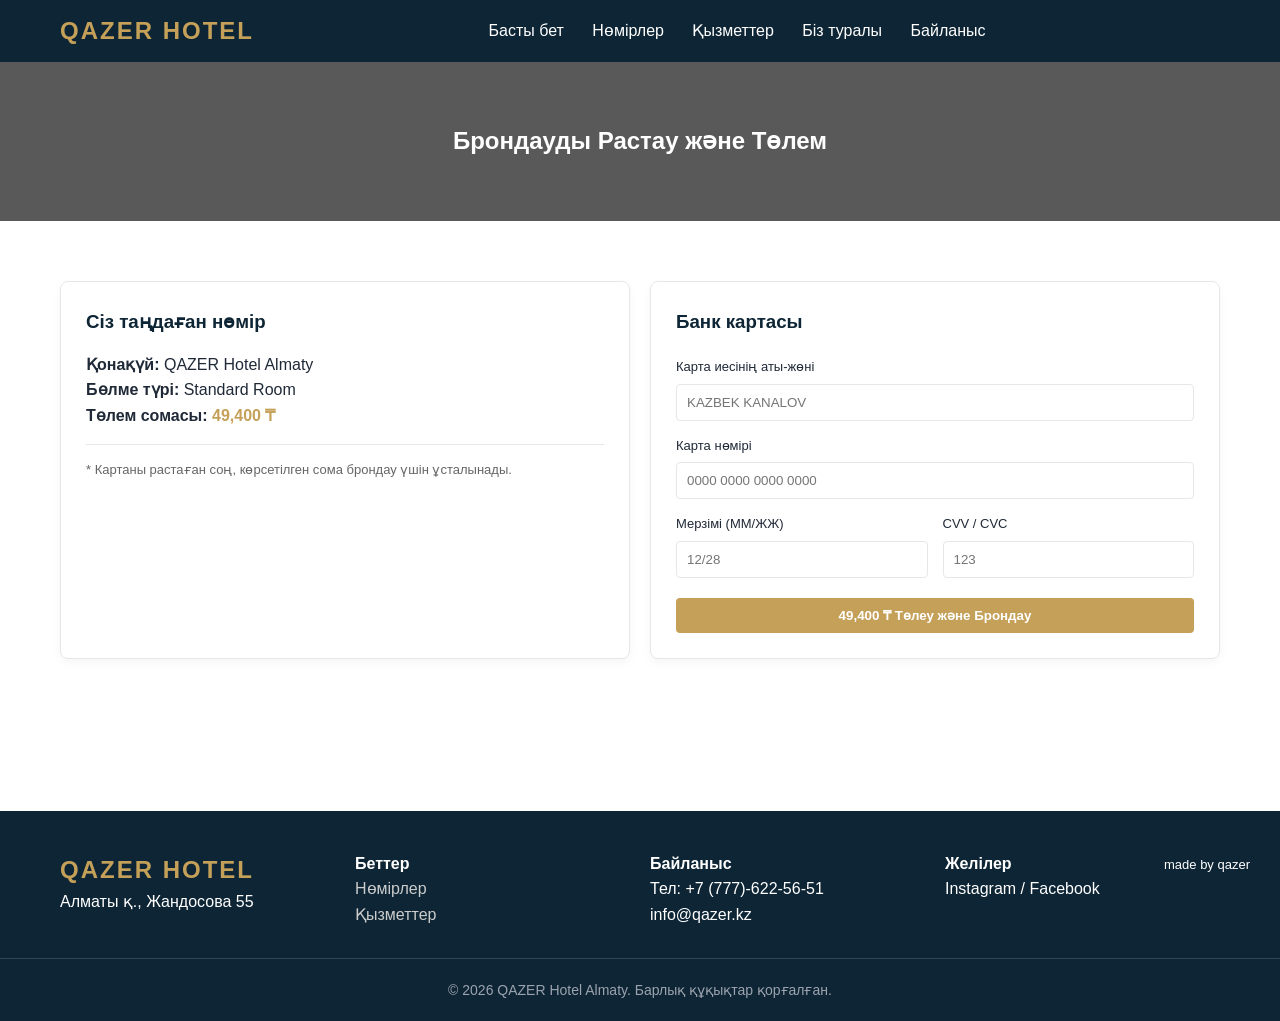
<file: checkout.html>
<!DOCTYPE html>
<html lang="kk">
<head>
  <meta charset="UTF-8">
  <meta name="viewport" content="width=device-width, initial-scale=1.0">
  <title>QAZER Hotel — Төлем жасау</title>
  <link rel="stylesheet" href="style.css">
</head>
<body>
<div class="bg-layer"></div>

<header>
  <div class="container header-row">
    <div class="logo">QAZER HOTEL</div>
    <nav>
      <a href="index.html">Басты бет</a>
      <a href="rooms.html">Нөмірлер</a>
      <a href="services.html">Қызметтер</a>
      <a href="about.html">Біз туралы</a>
      <a href="contact.html">Байланыс</a>
    </nav>
  </div>
</header>

<section class="page-banner">
  <h1>Брондауды Растау және Төлем</h1>
</section>

<main class="section">
  <div class="container grid-2">
    <!-- Брондау мәліметтері -->
    <div class="card" style="padding: 25px;">
      <h3 style="color: var(--primary); margin-bottom: 15px;">Сіз таңдаған нөмір</h3>
      <p><strong>Қонақүй:</strong> QAZER Hotel Almaty</p>
      <p><strong>Бөлме түрі:</strong> <span id="displayRoomName">Standard Room</span></p>
      <p><strong>Төлем сомасы:</strong> <span id="displayRoomPrice" style="color: var(--accent); font-weight: bold;">49,400 ₸</span></p>
      <hr style="margin: 15px 0; border: 0; border-top: 1px solid var(--border);">
      <p style="font-size: 13px; color: #666;">* Картаны растаған соң, көрсетілген сома брондау үшін ұсталынады.</p>
    </div>

    <!-- Төлем формасы -->
    <div class="card" style="padding: 25px;">
      <h3 style="color: var(--primary); margin-bottom: 20px;">Банк картасы</h3>
      <form onsubmit="event.preventDefault(); processPayment();">
        <div class="form-group" style="margin-bottom: 15px;">
          <label>Карта иесінің аты-жөні</label>
          <input type="text" placeholder="KAZBEK KANALOV" required>
        </div>
        <div class="form-group" style="margin-bottom: 15px;">
          <label>Карта нөмірі</label>
          <input type="text" maxlength="19" placeholder="0000 0000 0000 0000" required>
        </div>
        <div style="display: flex; gap: 15px; margin-bottom: 20px;">
          <div class="form-group" style="flex: 1;">
            <label>Мерзімі (ММ/ЖЖ)</label>
            <input type="text" placeholder="12/28" maxlength="5" required>
          </div>
          <div class="form-group" style="flex: 1;">
            <label>CVV / CVC</label>
            <input type="password" placeholder="123" maxlength="3" required>
          </div>
        </div>
        <button type="submit" id="payBtn" class="btn" style="width: 100%;">Төлеу және Брондау</button>
      </form>
    </div>
  </div>
</main>

<footer>
  <div class="container grid-4">
    <div><div class="logo">QAZER HOTEL</div><p>Алматы қ., Жандосова 55</p></div>
    <div><h4>Беттер</h4><p><a href="rooms.html">Нөмірлер</a></p><p><a href="services.html">Қызметтер</a></p></div>
    <div><h4>Байланыс</h4><p>Тел: +7 (777)-622-56-51</p><p>info@qazer.kz</p></div>
    <div><h4>Желілер</h4><p>Instagram / Facebook</p></div>
  </div>
  <div class="footer-bottom"><p>&copy; 2026 QAZER Hotel Almaty. Барлық құқықтар қорғалған.</p></div>
</footer>

<script>
  // Рамка ашылғанда таңдалған бөлме мен бағаны шығару
  const roomName = localStorage.getItem('selectedRoomName') || 'Standard Room';
  const roomPrice = localStorage.getItem('selectedRoomPrice') || '49,400 ₸';

  document.getElementById('displayRoomName').innerText = roomName;
  document.getElementById('displayRoomPrice').innerText = roomPrice;
  document.getElementById('payBtn').innerText = `${roomPrice} Төлеу және Брондау`;

  function processPayment() {
    alert(`Төлем сәтті өтті!\nНөмір: ${roomName}\nСомасы: ${roomPrice}\nБрондауыңыз расталды.`);
    window.location.href = 'index.html';
  }
</script>

<div class="author">made by qazer</div>
</body>
</html>
</file>
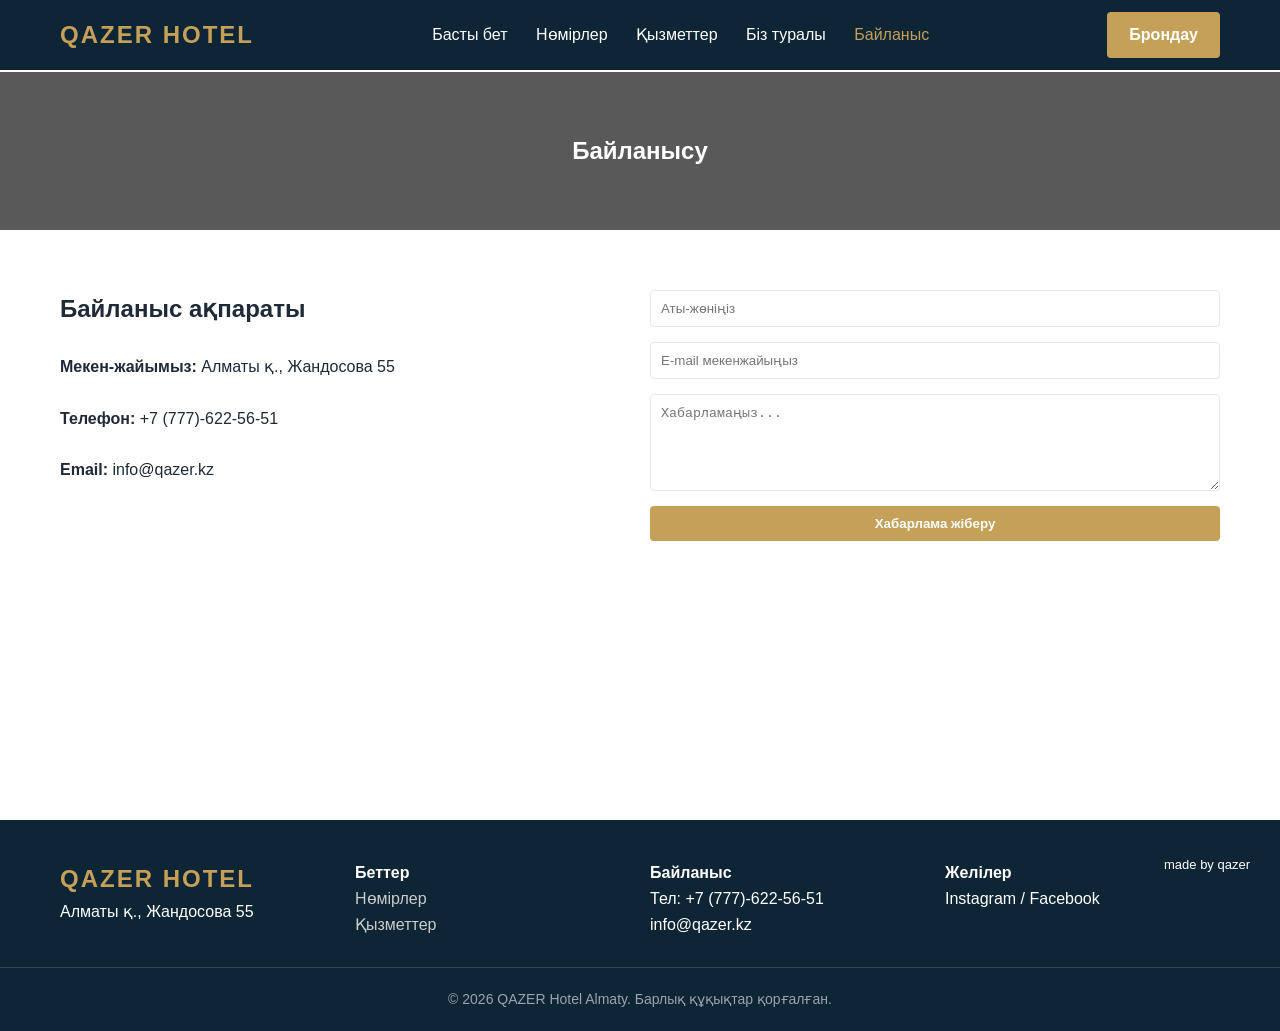
<file: contact.html>
<!DOCTYPE html>
<html lang="kk">
<head>
  <meta charset="UTF-8">
  <meta name="viewport" content="width=device-width, initial-scale=1.0">
  <title>QAZER Hotel — Байланыс</title>
  <link rel="stylesheet" href="style.css">
</head>
<body class="p-fixed">
<div class="bg-layer"></div>

<header>
  <div class="container header-row">
    <div class="logo">QAZER HOTEL</div>
    <nav>
      <a href="index.html">Басты бет</a>
      <a href="rooms.html">Нөмірлер</a>
      <a href="services.html">Қызметтер</a>
      <a href="about.html">Біз туралы</a>
      <a href="contact.html" class="active">Байланыс</a>
    </nav>
    <a href="contact.html" class="btn">Брондау</a>
  </div>
</header>

<section class="page-banner">
  <h1>Байланысу</h1>
</section>

<main class="section">
  <div class="container grid-2">
    <div>
      <h2>Байланыс ақпараты</h2>
      <br>
      <p><strong>Мекен-жайымыз:</strong> Алматы қ., Жандосова 55</p>
      <br>
      <p><strong>Телефон:</strong> +7 (777)-622-56-51 </p>
      <br>
      <p><strong>Email:</strong> info@qazer.kz</p>
    </div>
    <div>
      <form style="display: flex; flex-direction: column; gap: 15px;">
        <input type="text" placeholder="Аты-жөніңіз" style="padding: 10px; border: 1px solid var(--border); border-radius: 4px;">
        <input type="email" placeholder="E-mail мекенжайыңыз" style="padding: 10px; border: 1px solid var(--border); border-radius: 4px;">
        <textarea rows="5" placeholder="Хабарламаңыз..." style="padding: 10px; border: 1px solid var(--border); border-radius: 4px;"></textarea>
        <button type="button" class="btn">Хабарлама жіберу</button>
      </form>
    </div>
  </div>
</main>

<footer>
  <div class="container grid-4">
    <div><div class="logo">QAZER HOTEL</div><p>Алматы қ., Жандосова 55</p></div>
    <div><h4>Беттер</h4><p><a href="rooms.html">Нөмірлер</a></p><p><a href="services.html">Қызметтер</a></p></div>
    <div><h4>Байланыс</h4><p>Тел: +7 (777)-622-56-51</p><p>info@qazer.kz</p></div>
    <div><h4>Желілер</h4><p>Instagram / Facebook</p></div>
  </div>
  <div class="footer-bottom"><p>&copy; 2026 QAZER Hotel Almaty. Барлық құқықтар қорғалған.</p></div>
</footer>

<div class="author">made by qazer</div>
</body>
</html>
</file>
<file: style.css>
:root{--primary: #0d2534;--accent:#c5a059;--accent-hover:#a9853f;--text:#1f2937;--white:#fff;--border:#e5e7eb}
*{box-sizing:border-box;margin:0;padding:0}
/* Task 9: каркас страницы на Grid */
body{font-family:'Segoe UI',Tahoma,Verdana,sans-serif;color:var(--text);line-height:1.6}
header{background:var(--primary);color:var(--white);padding:12px 0;position:sticky;top:0;z-index:1000}
main{min-height:60vh}
footer{background:var(--primary);color:var(--white);padding:40px 0 20px;margin-top:50px}
.container{width:100%;max-width:1200px;margin:0 auto;padding:0 20px}
.header-row{display:grid;grid-template-columns:1fr auto;grid-template-areas:"logo cta" "nav nav";align-items:center;gap:8px 16px}
.logo{grid-area:logo;font-size:24px;font-weight:bold;letter-spacing:2px;color:var(--accent)}
header nav{grid-area:nav;overflow-x:auto;white-space:nowrap}
header .btn{grid-area:cta}
nav a{color:var(--white);text-decoration:none;margin:0 10px 0 0;font-weight:500;transition:.3s}
nav a:hover,nav a.active{color:var(--accent)}
.btn{display:inline-block;padding:10px 22px;background:var(--accent);color:var(--white);text-decoration:none;border-radius:4px;border:none;cursor:pointer;transition:.3s;font-weight:600}
.btn:hover{background:var(--accent-hover)}
.btn-outline{background:transparent;border:1px solid var(--accent);color:var(--accent)}
.btn-outline:hover{background:var(--accent);color:var(--white)}
/* главная: hero / booking / rooms через grid-template-areas */
.home{display:grid;align-content:start;grid-template-columns:100%;grid-template-areas:"hero" "booking" "rooms"}
.hero{grid-area:hero;background:linear-gradient(rgba(0,0,0,.55),rgba(0,0,0,.55)),url('https://images.unsplash.com/photo-1566073771259-6a8506099945?auto=format&fit=crop&w=1200&q=80') center/cover;min-height:50vh;display:grid;align-items:center;text-align:center;color:var(--white)}
.hero h1{font-size:30px;margin-bottom:15px}
.home>.container{grid-area:booking;position:relative;z-index:10}
.section{padding:60px 0}
.home>.section{grid-area:rooms}
.page-banner{background:linear-gradient(rgba(0,0,0,.65),rgba(0,0,0,.65)),url('https://images.unsplash.com/photo-1542314831-068cd1dbfeeb?auto=format&fit=crop&w=1200&q=80') center/cover;padding:60px 0;text-align:center;color:var(--white)}
.booking-bar{background:var(--primary);padding:25px;border-radius:8px;margin-top:-40px;color:var(--white)}
.booking-form,.grid-2,.grid-3,.grid-4{display:grid;grid-template-columns:1fr;gap:20px}
.form-group{display:flex;flex-direction:column}
.form-group label{margin-bottom:6px;font-size:13px}
.form-group input,.form-group select{padding:10px;border-radius:4px;border:1px solid var(--border)}
.card{background:var(--white);border:1px solid var(--border);border-radius:8px;overflow:hidden;box-shadow:0 4px 10px rgba(0,0,0,.04)}
.card img{width:100%;height:210px;object-fit:cover}
.card-body{padding:20px}
.card-title{font-size:20px;margin-bottom:8px;color:var(--primary)}
footer a{color:#ccc;text-decoration:none}
.footer-bottom{text-align:center;border-top:1px solid rgba(255,255,255,.15);padding-top:20px;margin-top:30px;font-size:14px;color:#9ca3af}

/* ===== Task 1: float (страница about.html) — картинка, текст и 3 блока; clearfix возвращает высоту родителю ===== */
.cf::after{content:"";display:table;clear:both}
.fl-img,.fl-text,.fl-box{width:100%;margin-bottom:20px}.fl-img{border-radius:8px}
.fl-box{background:#f3f4f6;padding:16px;border-radius:8px}
/* ===== Task 2: width (фикс., не сжимается) и max-width (сжимается) ===== */
.t2{margin-top:30px}.scroll-x{overflow-x:auto}
.w-fixed{width:700px;background:#fde68a;padding:14px;margin-bottom:12px}
.w-max{max-width:700px;background:#bbf7d0;padding:14px}
/* ===== Task 3: display (rooms.html) ===== */
.tag{display:inline;background:#e5e7eb;border-radius:12px;padding:2px 10px;font-size:13px}
.tags .tag{display:block;width:fit-content;margin:4px 0}   /* inline -> block: теги встали в столбик */
.price{display:inline;font-weight:bold}                      /* block -> inline: цена и "/ түн" в одну строку */
.tag-none,.promo{display:none}                               /* inline span и block p полностью убраны со страницы */
/* ===== Task 4: overflow (services.html, отзывы) ===== */
.ov{height:90px;border:2px solid var(--primary);padding:8px;font-size:14px}
.ov-grid{margin-bottom:90px}
.ov-visible{overflow:visible}.ov-hidden{overflow:hidden}.ov-scroll{overflow:scroll}.ov-auto{overflow:auto}
/* ===== Task 5: relative + absolute: карточка relative, бейдж absolute внутри неё ===== */
.card{position:relative}
.badge{position:absolute;top:12px;right:12px;background:var(--accent);color:var(--white);padding:4px 12px;border-radius:14px;font-size:13px}
/* ===== Task 6: fixed. Шапка с меню (contact.html) и блок автора на всех страницах ===== */
.p-fixed{--hh:110px;padding-top:var(--hh)}
.p-fixed header{position:fixed;top:0;left:0;right:0}
.author{position:fixed;right:16px;bottom:16px;background:var(--primary);color:var(--white);padding:8px 14px;border-radius:8px;font-size:13px}
/* ===== Task 7: sticky. Меню (services.html) top:0 + липкие заголовки секций ===== */
.p-sticky header{position:static}
.main-nav{position:sticky;top:0;height:52px;display:flex;align-items:center;background:#0f3d21}
.main-nav .container{overflow-x:auto;white-space:nowrap}
.sec-list{list-style:none}
.sec-list h2{position:sticky;top:52px;background:var(--accent);color:var(--white);padding:8px 16px;z-index:900}
.sec-list li{min-height:60vh;margin-bottom:20px}.sec-list p{padding:16px}
/* ===== Task 8: z-index. Слои: фон 1 → контент 10 → бейдж/форма брони 50 → автор 900 → шапка и меню 1000 ===== */
.bg-layer{position:fixed;inset:0;z-index:1;pointer-events:none;opacity:.12;background:url('https://images.unsplash.com/photo-1566073771259-6a8506099945?auto=format&fit=crop&w=1200&q=80') center/cover}
main,footer,.hero,.page-banner{position:relative;z-index:10}
.booking-bar{position:relative;z-index:50}.badge{z-index:50}
.author{z-index:900}header,.main-nav{z-index:1000}
/* Task 10: media queries. Mobile <600 — базовые стили выше */
@media (min-width:600px){ /* Tablet */
  .grid-2,.grid-3,.grid-4,.booking-form{grid-template-columns:repeat(2,1fr)}
  .hero h1{font-size:38px}
  .fl-img{float:left;width:45%;margin-right:5%}.fl-text{float:right;width:50%}   /* Task 1 */
  .fl-box{float:left;width:48%;margin:0 4% 20px 0}.fl-box:nth-child(2n){margin-right:0}}
@media (min-width:1024px){ /* Laptop */
  .header-row{grid-template-columns:auto 1fr auto;grid-template-areas:"logo nav cta"}
  header nav{justify-self:center}nav a{margin:0 12px}
  .grid-3{grid-template-columns:repeat(3,1fr);gap:30px}
  .grid-4{grid-template-columns:repeat(4,1fr)}
  .booking-form{grid-template-columns:repeat(4,1fr)}
  .hero{min-height:65vh}.hero h1{font-size:46px}
  .fl-box{width:31.33%;margin-right:3%}.fl-box:nth-child(2n){margin-right:3%}.fl-box:nth-child(3n){margin-right:0}
  .p-fixed{--hh:72px}}
@media (min-width:1440px){ /* Large screens */
  .container{max-width:1400px}
  .hero{min-height:75vh}.hero h1{font-size:58px}
  .p-fixed{--hh:78px}.grid-3{gap:40px}.card img{height:260px}body{font-size:18px}}
</file>
